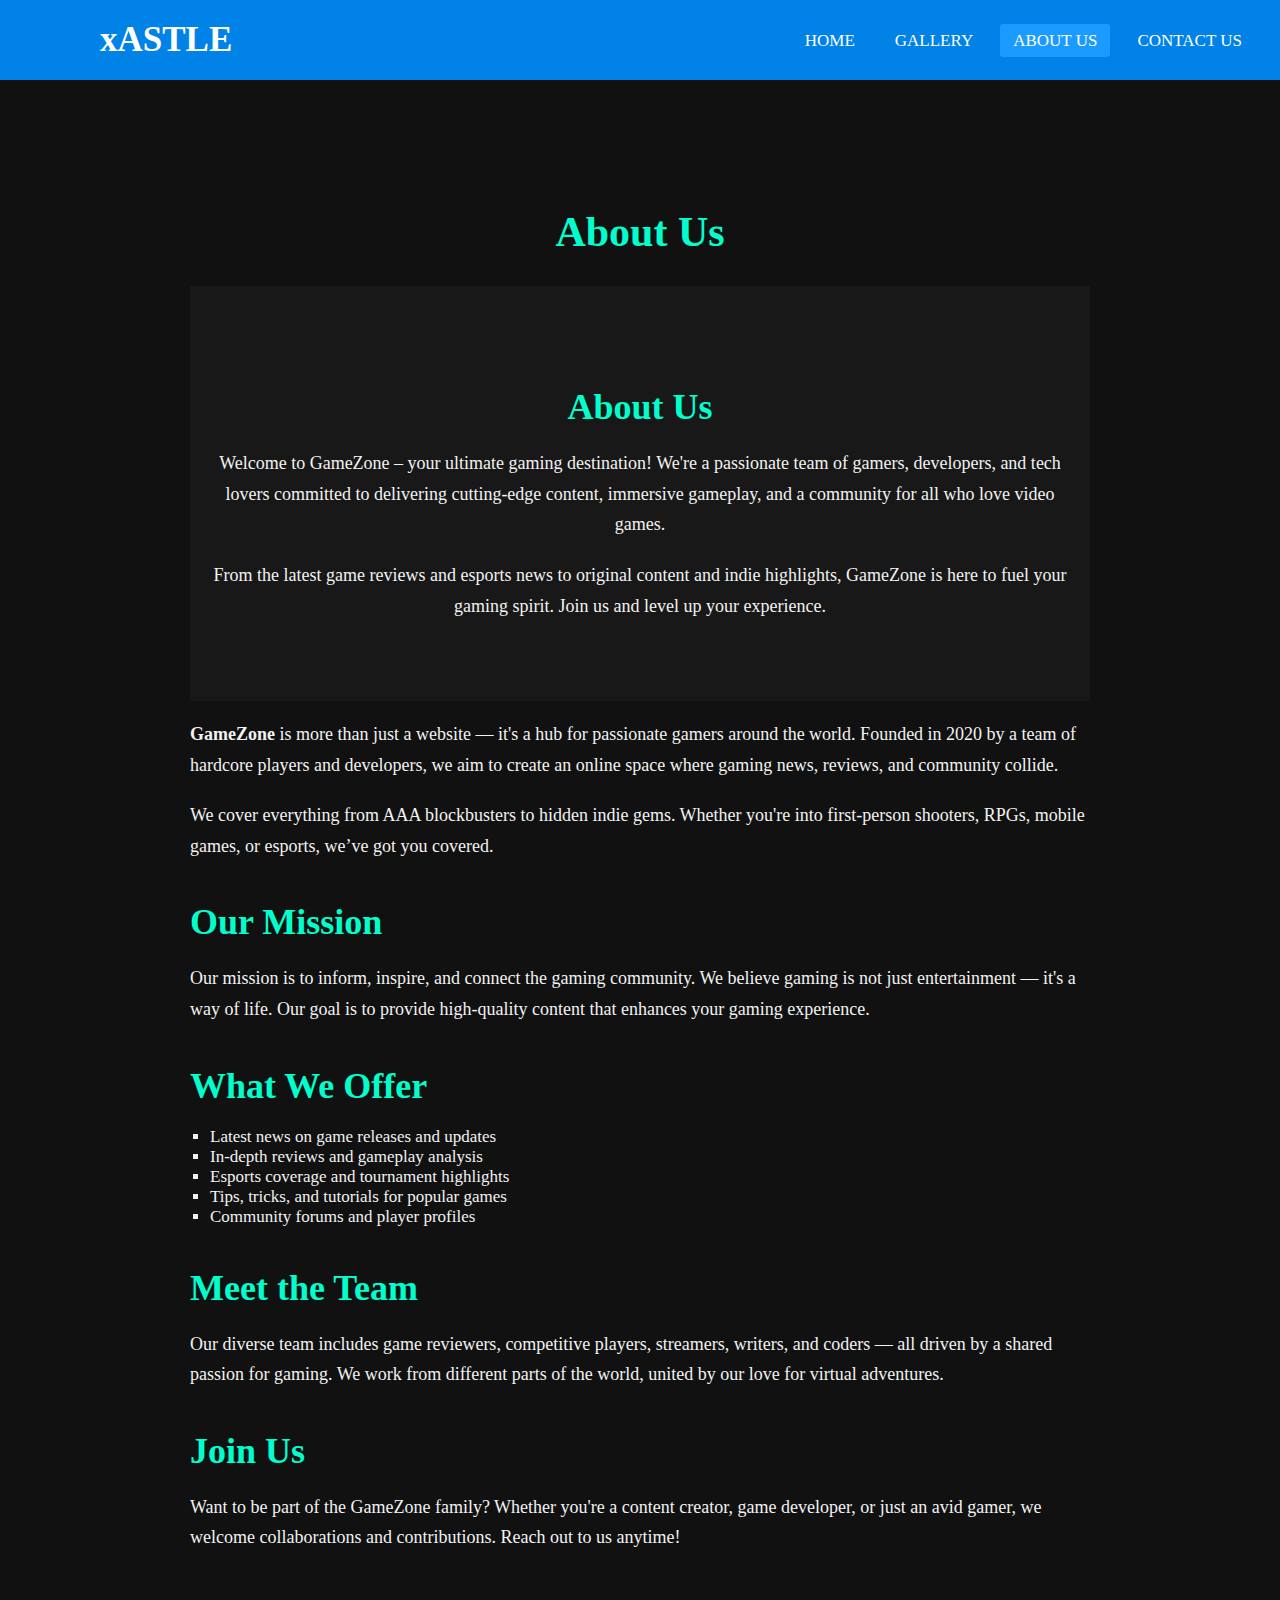
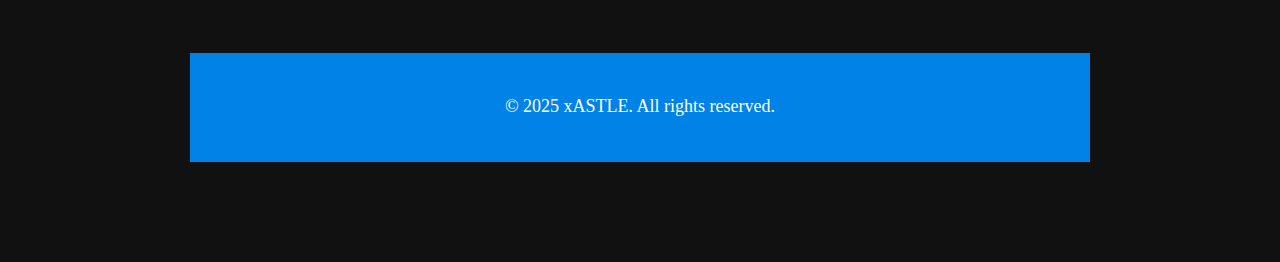
<file: about.html>
<!DOCTYPE html>
<html lang="en">
<head>
    <meta charset="UTF-8">
    <meta name="viewport" content="width=device-width, initial-scale=1.0">
    <title>ABOUT US PAGE</title>
    <link rel="stylesheet" href="about.css">
</head>
<body>
    <nav class="navbar">
        <label class="logo">xASTLE</label>
        <ul>
            <li><a href="index.html">Home</a></li>
            <li><a href="gallery.html">Gallery</a></li>
            <li><a class="active"   href="about.html">About us</a></li>
            <li><a href="contech.html">contact us</a></li>
        </ul>
    </nav> 

    <section class="about">
        <h1>About Us</h1>


        <section class="Astle">
            <div class="container">
                <h2>About Us</h2>
                <p>Welcome to GameZone – your ultimate gaming destination! We're a passionate team of gamers, developers, and tech lovers committed to delivering cutting-edge content, immersive gameplay, and a community for all who love video games.</p>
                <p>From the latest game reviews and esports news to original content and indie highlights, GameZone is here to fuel your gaming spirit. Join us and level up your experience.</p>
            </div>
        </section>
    

        <p><strong>GameZone</strong> is more than just a website — it's a hub for passionate gamers around the world. Founded in 2020 by a team of hardcore players and developers, we aim to create an online space where gaming news, reviews, and community collide.</p>

        <p>We cover everything from AAA blockbusters to hidden indie gems. Whether you're into first-person shooters, RPGs, mobile games, or esports, we’ve got you covered.</p>

        <h2>Our Mission</h2>
        <p>Our mission is to inform, inspire, and connect the gaming community. We believe gaming is not just entertainment — it's a way of life. Our goal is to provide high-quality content that enhances your gaming experience.</p>

        <h2>What We Offer</h2>
        <ul>
            <li>Latest news on game releases and updates</li>
            <li>In-depth reviews and gameplay analysis</li>
            <li>Esports coverage and tournament highlights</li>
            <li>Tips, tricks, and tutorials for popular games</li>
            <li>Community forums and player profiles</li>
        </ul>

        <h2>Meet the Team</h2>
        <p>Our diverse team includes game reviewers, competitive players, streamers, writers, and coders — all driven by a shared passion for gaming. We work from different parts of the world, united by our love for virtual adventures.</p>

        <h2>Join Us</h2>
        <p>Want to be part of the GameZone family? Whether you're a content creator, game developer, or just an avid gamer, we welcome collaborations and contributions. Reach out to us anytime!</p>

        <footer class="footer">
            <p>&copy; 2025 xASTLE. All rights reserved.</p>
        </footer>
    


</body>
</html>
</file>
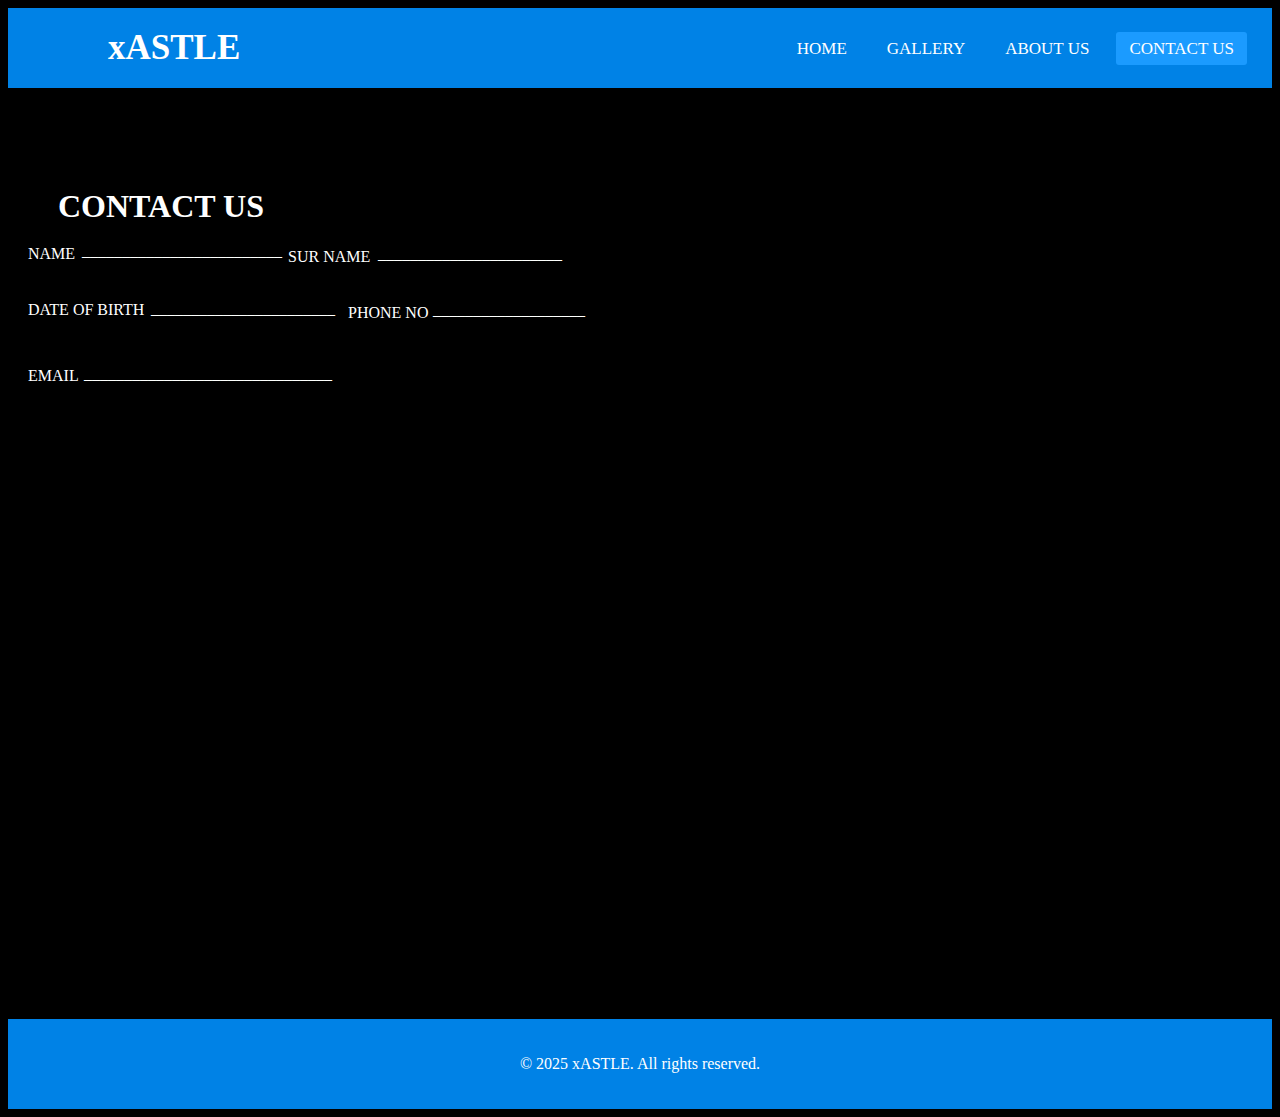
<file: contech.html>
<!DOCTYPE html>
<html lang="en">
<head>
    <meta charset="UTF-8">
    <meta name="viewport" content="width=device-width, initial-scale=1.0">
    <title>Contact Us Page</title>
    <link rel="stylesheet" href="contech.css">
</head>
<body style="background-color: black; color: white;">

    <nav class="navbar">
        <label class="logo">xASTLE</label>
        <ul>
            <li><a href="index.html">Home</a></li>
            <li><a href="gallery.html">Gallery</a></li>
            <li><a href="about.html">About Us</a></li>
            <li><a class="active" href="contech.html">Contact Us</a></li>
        </ul>
    </nav>

    <h1>Contact Us</h1>

    <form action="#" method="post">
        <label class="l1" for="name">NAME</label>
        <p class="p1">_________________________</p>

        <label class="l2" for="surname">SUR NAME</label>
        <p class="p2">_______________________</p>

        <label class="l3" for="dob">DATE OF BIRTH</label>
        <p class="p3">_______________________</p>

        <label class="l4" for="phone">PHONE NO</label>
        <p class="p4">___________________</p>

        <label class="l5" for="email">EMAIL</label>
        <p class="p5">_______________________________</p>
    </form>

    <div>
        <iframe src="https://www.google.com/maps/embed?pb=!1m18!1m12!1m3!1d3619.3141351278164!2d67.14924997486739!3d24.887264277911807!2m3!1f0!2f0!3f0!3m2!1i1024!2i768!4f13.1!3m3!1m2!1s0x3eb339999415e0c3%3A0x36742eee0fd9c291!2sAptech%20Metro%20Star%20Gate!5e0!3m2!1sen!2s!4v1746370894216!5m2!1sen!2s"
            width="600" height="450" style="border:0;" allowfullscreen="" loading="lazy"
            referrerpolicy="no-referrer-when-downgrade"></iframe>
    </div>

    <footer class="footer">
        <p>&copy; 2025 xASTLE. All rights reserved.</p>
    </footer>

</body>
</html>
</file>
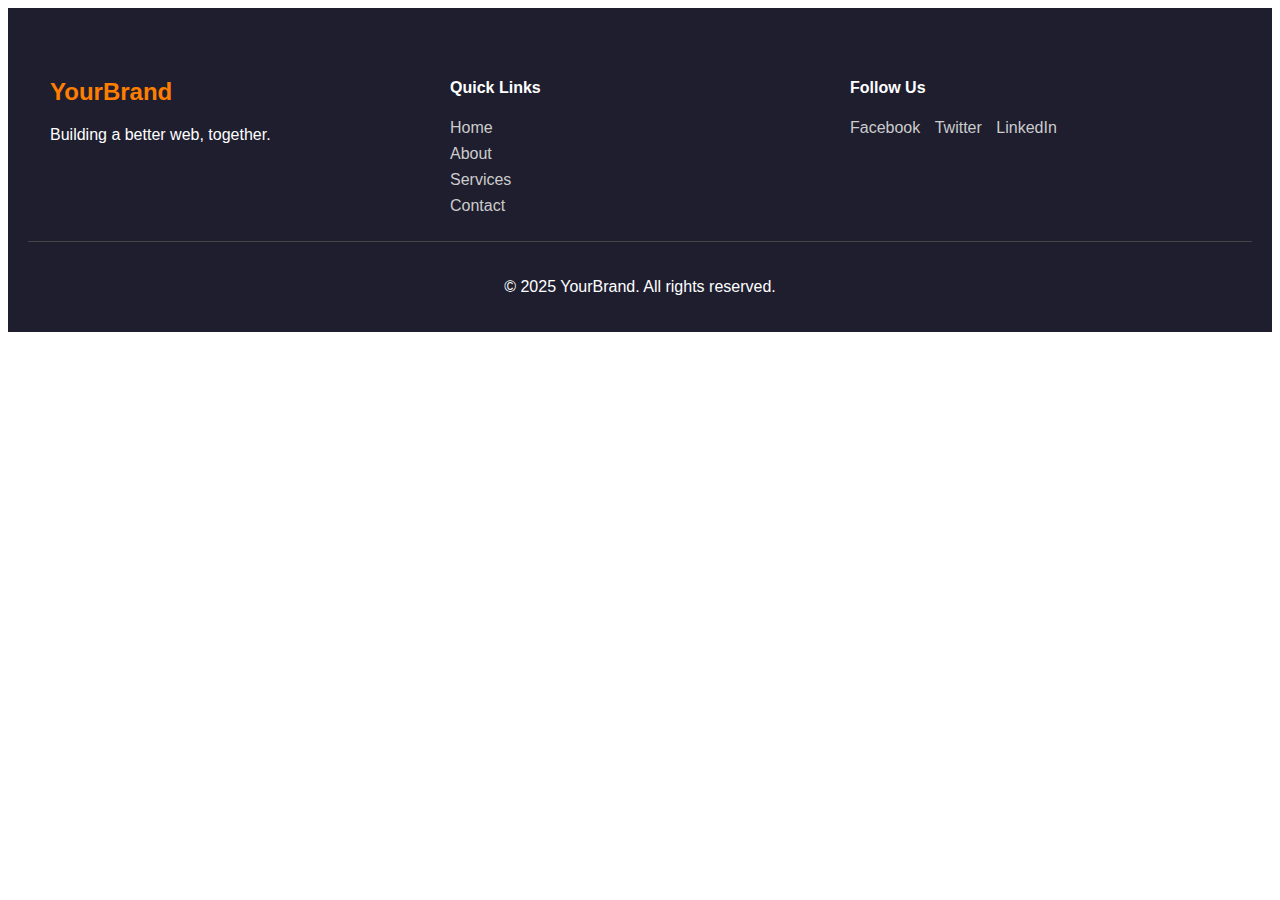
<file: footer.html>
<!DOCTYPE html>
<html lang="en">
<head>
    <meta charset="UTF-8">
    <meta name="viewport" content="width=device-width, initial-scale=1.0">
    <title>Document</title>
    <style>
        .footer {
  background-color: #1e1e2f;
  color: #fff;
  padding: 40px 20px 20px;
  font-family: Arial, sans-serif;
}

.footer-content {
  display: flex;
  flex-wrap: wrap;
  justify-content: space-between;
  max-width: 1200px;
  margin: auto;
}

.footer-logo,
.footer-links,
.footer-social {
  flex: 1 1 250px;
  margin: 10px;
}

.footer-logo h2 {
  color: #ff7e00;
}

.footer-links ul {
  list-style: none;
  padding: 0;
}

.footer-links ul li {
  margin-bottom: 8px;
}

.footer-links ul li a {
  color: #ccc;
  text-decoration: none;
}

.footer-links ul li a:hover {
  color: #fff;
}

.social-icons a {
  display: inline-block;
  margin-right: 10px;
  color: #ccc;
  text-decoration: none;
}

.social-icons a:hover {
  color: #ff7e00;
}

.footer-bottom {
  text-align: center;
  padding-top: 20px;
  border-top: 1px solid #444;
  font-size: 14px;
}
    </style>
</head>
<body>
    <footer class="footer">
        <div class="footer-content">
          <div class="footer-logo">
            <h2>YourBrand</h2>
            <p>Building a better web, together.</p>
          </div>
          <div class="footer-links">
            <h4>Quick Links</h4>
            <ul>
              <li><a href="#">Home</a></li>
              <li><a href="#">About</a></li>
              <li><a href="#">Services</a></li>
              <li><a href="#">Contact</a></li>
            </ul>
          </div>
          <div class="footer-social">
            <h4>Follow Us</h4>
            <div class="social-icons">
              <a href="#">Facebook</a>
              <a href="#">Twitter</a>
              <a href="#">LinkedIn</a>
            </div>
          </div>
        </div>
        <div class="footer-bottom">
          <p>&copy; 2025 YourBrand. All rights reserved.</p>
        </div>
      </footer>
</body>
</html>
</file>
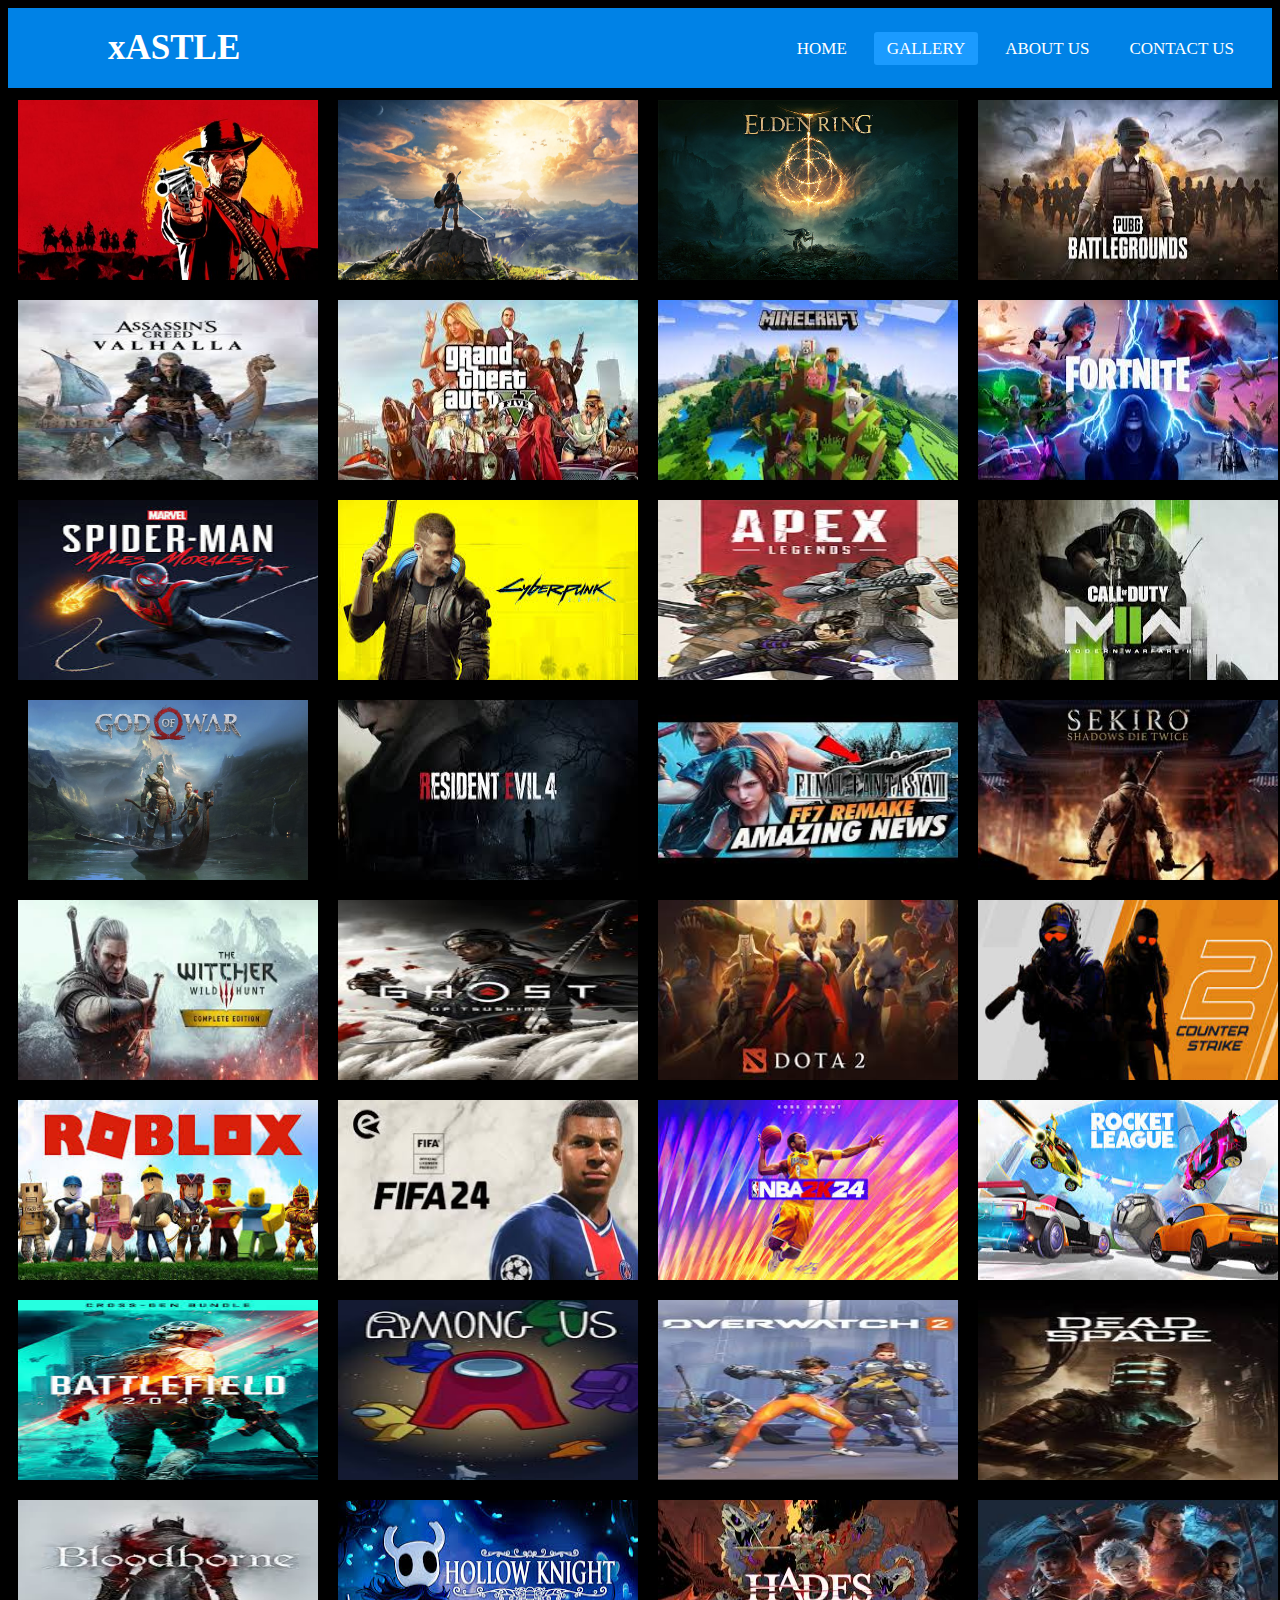
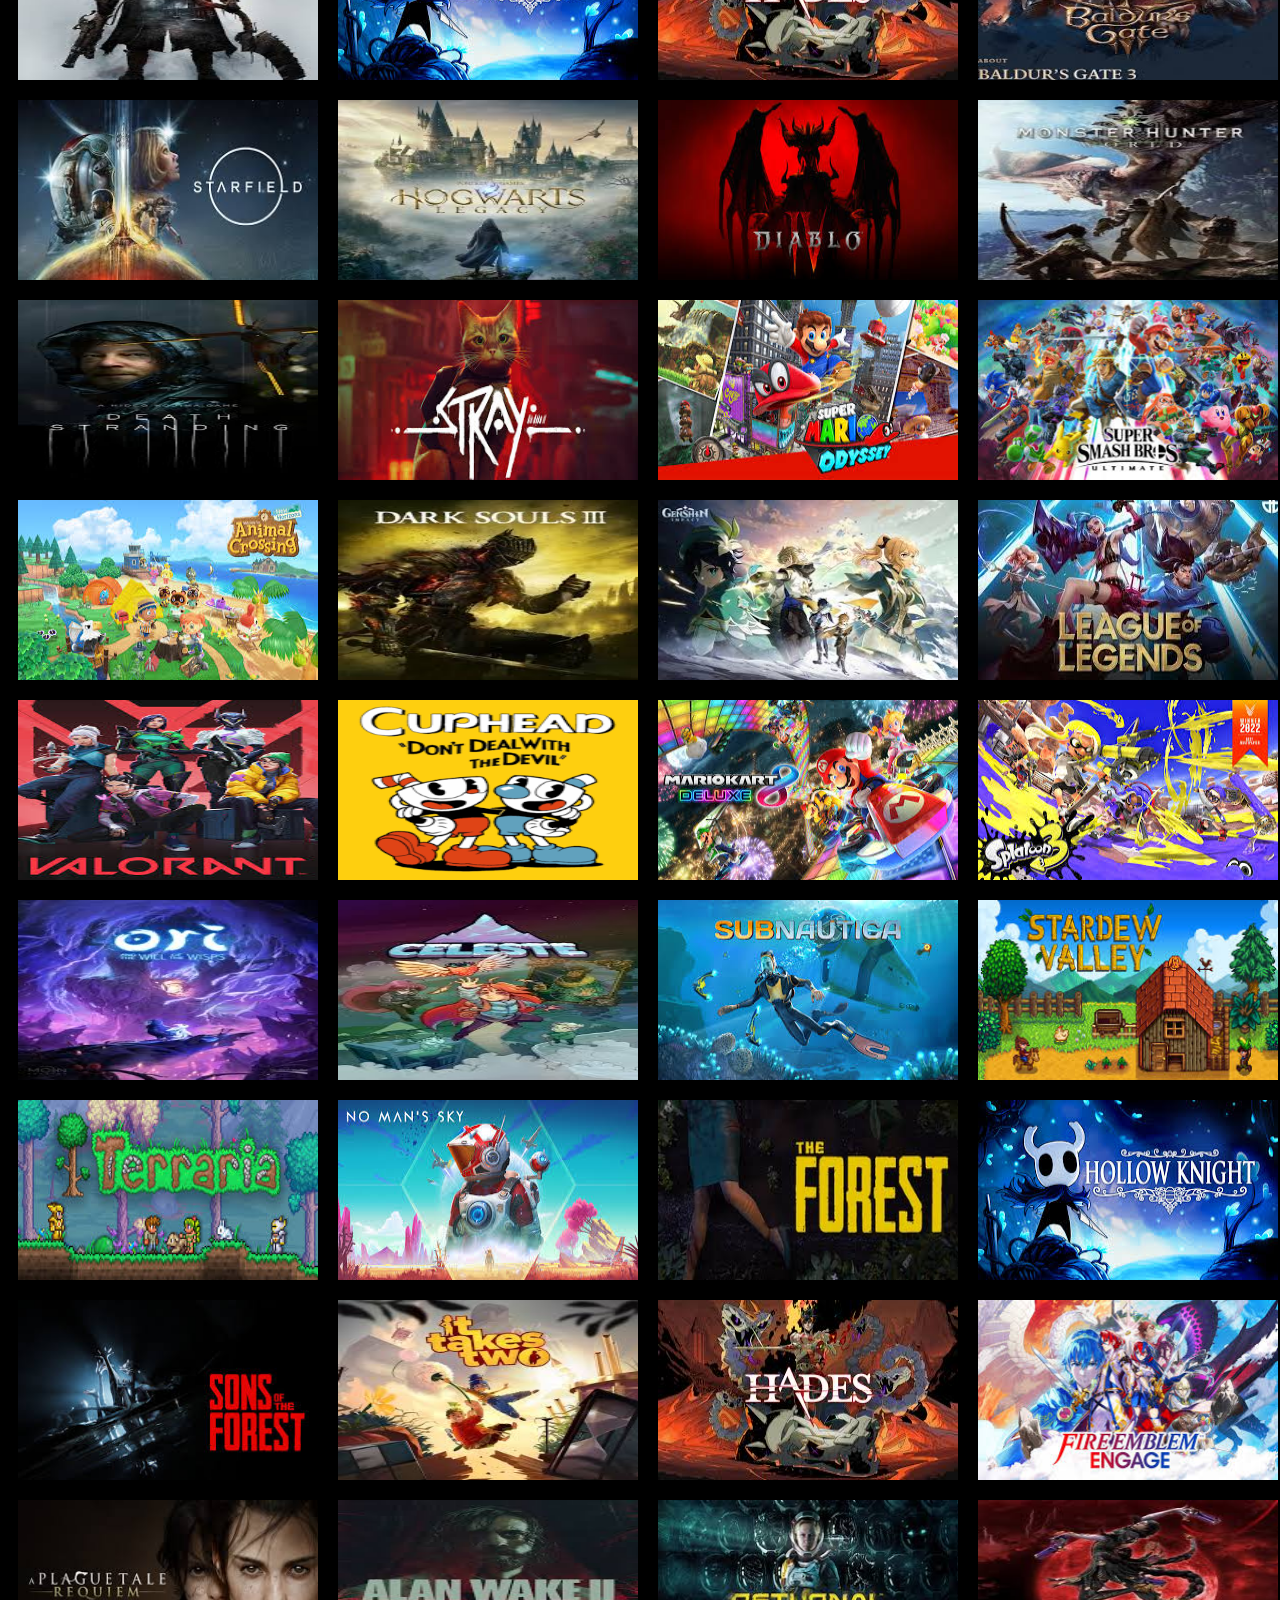
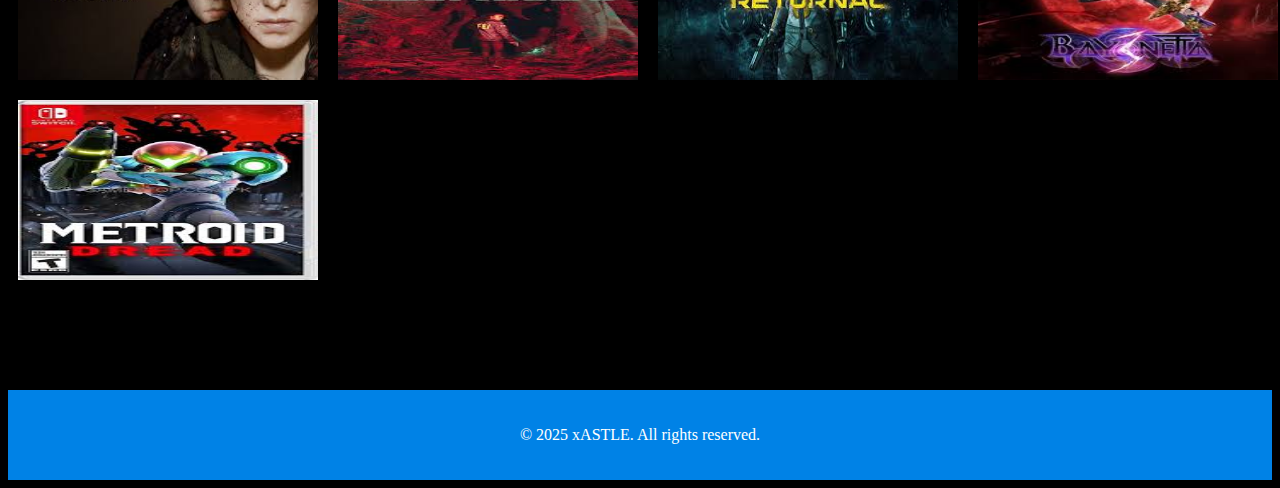
<file: gallery.html>
<!DOCTYPE html>
<html lang="en">
<head>
    <meta charset="UTF-8">
    <meta name="viewport" content="width=device-width, initial-scale=1.0">
    <title>GALLERY PAGE</title>
    <link rel="stylesheet" href="gallery.css">
</head>
<body >
    <nav class="navbar">
        <label class="logo">xASTLE</label>
        <ul>
            <li><a href="index.html">Home</a></li>
            <li><a class="active" href="gallery.html">Gallery</a></li>
            <li><a href="about.html">About us</a></li>
            <li><a href="contech.html">contact us</a></li>
        </ul>
    </nav> 

    <div class="gallery">
        <img src="imges/apps.58752.13942869738016799.078aba97-2f28-440f-97b6-b852e1af307a.jpeg" alt="Game 1">
        <img src="imges/Breath-of-the-Wild-Casual-Gamer-Culture.webp" alt="Game 2">
        <img src="imges/capsule_616x353.jpg" alt="Game 3">
        <img src="imges/download (1).jpeg" alt="Game">
        <img src="imges/download (10).jpeg" alt="Game">
        <img src="imges/download (2).jpeg" alt="Game">
        <img src="imges/download (3).jpeg" alt="Game">
        <img src="imges/download (4).jpeg" alt="Game">
        <img src="imges/download (8).jpeg" alt="Game">
        <img src="imges/download (5).jpeg" alt="Game">
        <img src="imges/download (6).jpeg" alt="Game">
        <img src="imges/download (9).jpeg" alt="Game">
        <img src="imges/god-of-war-listing-thumb-01-ps4-us-12jun17.webp" alt="Game">   
        <img src="imges/download (12).jpeg" alt="Game">
        <img src="imges/download.jpeg" alt="Game">
        <img src="imges/download (11).jpeg" alt="Game">
        <img src="imges/images.jpeg" alt="Game">
        <img src="img/1.jpeg" alt="Game">
        <img src="img/10.jpeg" alt="Game">
        <img src="img/11.jpeg" alt="Game">
        <img src="img/12.jpeg" alt="Game">
        <img src="img/13.jpeg" alt="Game">
        <img src="img/14.jpeg" alt="Game">
        <img src="img/15.jpeg" alt="Game">
        <img src="img/16.jpeg" alt="Game">
        <img src="img/17.jpeg" alt="Game">
        <img src="img/18.jpeg" alt="Game">
        <img src="img/19.jpeg" alt="Game">
        <img src="img/2.jpeg" alt="Game">
        <img src="img/20.jpeg" alt="Game">
        <img src="img/21.jpeg" alt="Game">
        <img src="img/22.jpeg" alt="Game">
        <img src="img/23.jpeg" alt="Game">
        <img src="img/24.jpeg" alt="Game">
        <img src="img/25.jpeg" alt="Game">
        <img src="img/26.jpeg" alt="Game">
        <img src="img/27.jpeg" alt="Game">
        <img src="img/28.jpeg" alt="Game">
        <img src="img/3.jpeg" alt="Game">
        <img src="img/4.jpeg" alt="Game">
        <img src="img/5.jpeg" alt="Game">
        <img src="img/6.jpeg" alt="Game">
        <img src="img/7.jpeg" alt="Game">
        <img src="img/8.jpeg" alt="Game">
        <img src="img/9.jpeg" alt="Game">
        <img src="imges/1.png" alt="Game">
        <img src="imges/10.jpeg" alt="Game">
        <img src="imges/11.jpeg" alt="Game">
        <img src="imges/12.jpeg" alt="Game">
        <img src="imges/13.jpeg" alt="Game">
        <img src="imges/15.jpeg" alt="Game">
        <img src="imges/14.jpeg" alt="Game">
        <img src="imges/16.jpeg" alt="Game">
        <img src="imges/17.jpeg" alt="Game">
        <img src="imges/18.jpeg" alt="Game">  
        <img src="img/20.jpeg" alt="Game">
        <img src="imges/19.jpeg" alt="Game">
        <img src="imges/2.jpeg" alt="Game">
        <img src="img/21.jpeg" alt="Game">
        <img src="imges/9.jpeg" alt="Game">
        <img src="imges/4.jpeg" alt="Game">
        <img src="imges/3.jpeg" alt="Game">
        <img src="imges/5.jpeg" alt="Game">
        <img src="imges/6.jpeg" alt="Game">
          <img src="imges/7.jpeg" alt="Game">
        <!-- Aur bhi images -->
      </div> 

      <footer class="footer">
        <p>&copy; 2025 xASTLE. All rights reserved.</p>
    </footer>

        

</body>
</html>
</file>
<file: about.css>
.navbar{
    padding: 0;
    margin: 0;
    text-decoration: none;
    list-style-type: none;
    box-sizing: border-box;
}
nav{
    background-color: #0082e6;
    height: 80px;
    width: 100%;
}
label.logo{
    color: white;
    font-size: 35px;
    line-height: 80px;
    padding: 0 100px;
    font-weight: bold;
}
nav ul{
    float: right;
    margin-right: 20px ;
}
nav ul li{
    display: inline-block;
    line-height: 50px;
    margin: 0 5px;
}

nav ul li a{
    color: white;
    text-decoration: none;
    font-size: 17px;
    text-transform: uppercase;
    padding: 7px 13px;
    border-radius: 3px;
}

a.active,a:hover{
    background: #1b9bff;
    transition: 3s;
}

body {
    margin: 0;
    padding: 0;
    background-color: #111;
    color: #f2f2f2;
}

.about {
    max-width: 900px;
    margin: 80px auto;
    padding: 20px;
}

.about h1 {
    font-size: 42px;
    color: #00ffcc;
    text-align: center;
    margin-bottom: 30px;
}

.about h2 {
    font-size: 28px;
    color: #00e6b8;
    margin-top: 40px;
    margin-bottom: 15px;
}

.about p {
    font-size: 18px;
    line-height: 1.7;
    margin-bottom: 20px;
}

.about ul {
    list-style-type: square;
    padding-left: 20px;
}

.about ul li {
    font-size: 17px;
    margin-bottom: 10px;
}


.Astle{
    padding: 60px 20px;
    background-color: #181818;
}

.container {
    max-width: 900px;
    margin: auto;
    text-align: center;
}

.about h2 {
    font-size: 36px;
    color: #00ffcc;
    margin-bottom: 20px;
}

.about p {
    font-size: 18px;
    margin-bottom: 20px;
}
.footer {
    background-color: #0082e6;
    color: white;
    text-align: center;
    padding: 20px 0;
    margin-top: 100px;
    font-size: 14px;
    position: relative;
    bottom: 0;
    width: 100%;              /* <-- This is the fix */
}
</file>
<file: contech.css>
.navbar {
    padding: 0;
    margin: 0;
    text-decoration: none;
    list-style-type: none;
    box-sizing: border-box;
}

nav {
    background-color: #0082e6;
    height: 80px;
    width: 100%;
}

label.logo {
    color: white;
    font-size: 35px;
    line-height: 80px;
    padding: 0 100px;
    font-weight: bold;
}

nav ul {
    float: right;
    margin-right: 20px;
}

nav ul li {
    display: inline-block;
    line-height: 50px;
    margin: 0 5px;
}

nav ul li a {
    color: white;
    text-decoration: none;
    font-size: 17px;
    text-transform: uppercase;
    padding: 7px 13px;
    border-radius: 3px;
}

a.active, a:hover {
    background: #1b9bff;
    transition: 3s;
}

h1 {
    color: white;
    text-transform: uppercase;
    display: inline;
    position: relative;
    top: 100px;
    left: 50px;
}

.l1 {
    color: white;
    position: relative;
    top: 120px;
    left: 20px;
}

.p1 {
    color: white;
    position: relative;
    top: 83px;
    left: 74px;
}

.l2 {
    color: white;
    position: relative;
    top: 55px;
    left: 280px;
}

.p2 {
    color: white;
    position: relative;
    top: 18px;
    left: 370px;
}

.l3 {
    color: white;
    position: relative;
    top: 40px;
    left: 20px;
}

.p3 {
    color: white;
    position: relative;
    top: 5px;
    left: 143px;
}

.l4 {
    color: white;
    position: relative;
    left: 340px;
    bottom: 25px;
}

.p4 {
    color: white;
    position: relative;
    left: 425px;
    top: -62px;
}

.l5 {
    color: white;
    position: relative;
    left: 20px;
    bottom: 30px;
}

.p5 {
    color: white;
    position: relative;
    left: 76px;
    top: -66px;
}

div {
    position: relative;
    left: 800px;
    bottom: 280px;
}

.footer {
    background-color: #0082e6;
    color: white;
    text-align: center;
    padding: 20px 0;
    margin-top: 100px;
    font-size: 14px;
}
</file>
<file: gallery.css>
.navbar{
    padding: 0;
    margin: 0;
    text-decoration: none;
    list-style-type: none;
    box-sizing: border-box;
}
nav{
    background-color: #0082e6;
    height: 80px;
    width: 100%;
}
label.logo{
    color: white;
    font-size: 35px;
    line-height: 80px;
    padding: 0 100px;
    font-weight: bold;
}
nav ul{
    float: right;
    margin-right: 20px ;
}
nav ul li{
    display: inline-block;
    line-height: 50px;
    margin: 0 5px;
}

nav ul li a{
    color: white;
    text-decoration: none;
    font-size: 17px;
    text-transform: uppercase;
    padding: 7px 13px;
    border-radius: 3px;
}

a.active,a:hover{
    background: #1b9bff;
    transition: 3s;
}

/* img{
    width: 300px;
    height: 300px;
    background-size: cover;
    background-repeat: no-repeat;
    gap: 10px;
} */

.image-grid {
    display: grid;
    grid-template-columns: repeat(auto-fit, minmax(150px, 1fr));
    gap: 10px;
    padding: 20px;
  }
  
  /* .image-grid img {
    width: 100%;
    height: auto;
    border-radius: 8px;
  } */

  body{
    background-color: black;
  }

  /* .gallery {
    display: grid;
    grid-template-columns: repeat(auto-fit, minmax(200px, 1fr));
    gap: 15px;
    padding: 20px;
    max-width: 100%;
    width: 100%;
    box-sizing: border-box;
  }  
    */

    /* .image-grid {
        display: grid;
        grid-template-columns: repeat(auto-fill, minmax(200px, 1fr));
        gap: 10px;
        padding: 10px;
      }
      
      .image-grid img {
        width: 100%;
        height: 250px;
        border-radius: 8px;
      } */
/* .gallery{
    display: flex;
    flex-wrap: wrap;
  }
.gallery img{
    width: 20%;
    height: 200px;
    object-fit: cover;
    gap: 10px;
    padding: 10px;
} */

* {
    /* margin: 0;
    padding: 0; */
    box-sizing: border-box;
  }
  
  body {
    background: #000;
  }
  
  .gallery {
    display: grid;
    grid-template-columns: repeat(auto-fill, minmax(300px, 1fr));
    width: 100vw;
    height: 100%;
  }
  
  .gallery img {
    width: 100%;
    height: 200px;
    object-fit: cover;
    gap: 10px;
    padding: 10px;
  }

  .footer {
    background-color: #0082e6;
    color: white;
    text-align: center;
    padding: 20px 0;
    margin-top: 100px;
    font-size: 14px;
}
</file>
